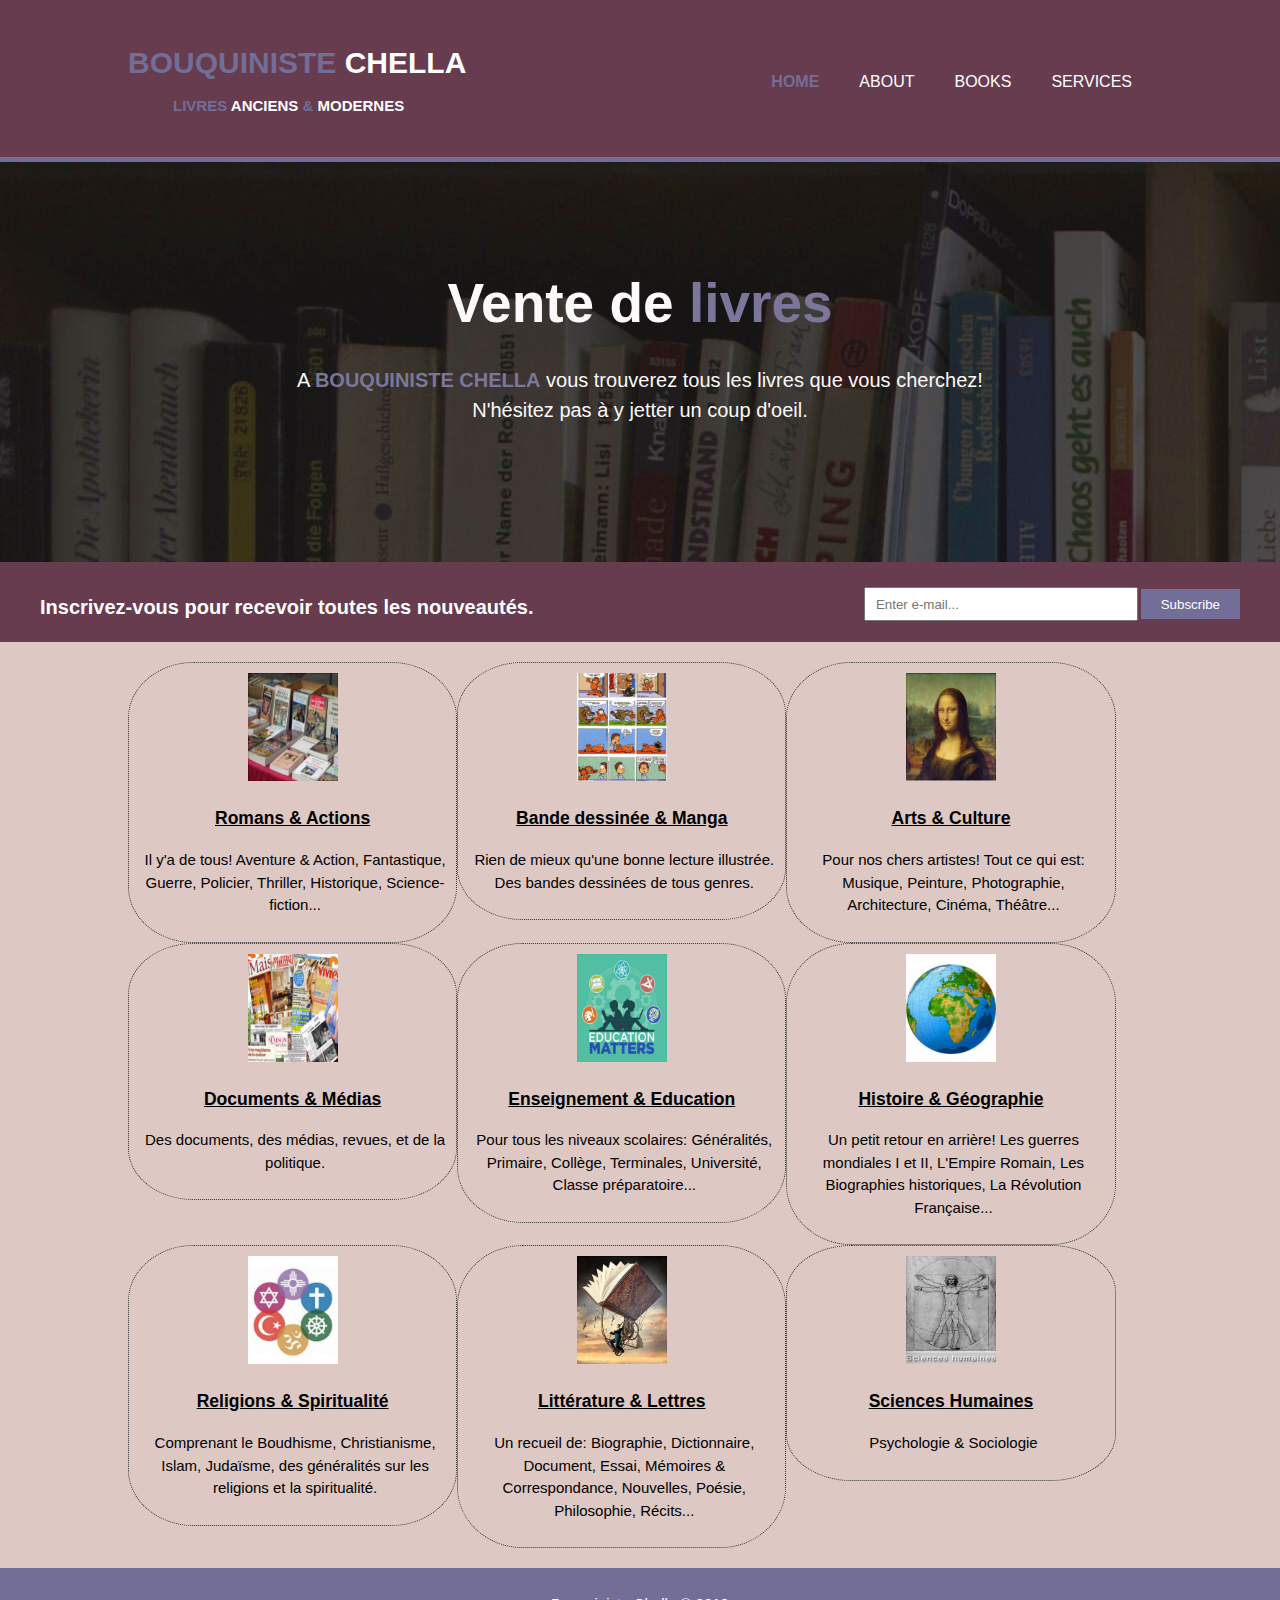
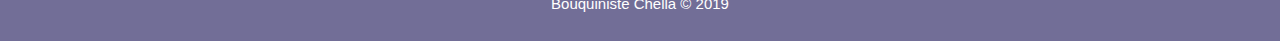
<file: index.html>
<!DOCTYPE html>
<html>
	<head>
		<meta charset="utf-8">
		<meta name="viewport" content="width=device-width">
		<meta name="description" content="Vente de livres">
		<meta name="keywords" content="livre, livres, lire, bouquin, bouquiniste, chella, book, book shop">
		<meta name="author" content="Nouquiniste Abdellah">

		<title>Bouquiniste Chella | Welcome</title>
		<link rel="stylesheet" href="./css/style.css">
	</head>



	<body>

		<header>
			<div class="container">
				<div id="branding">
					<h1><span class="highlight">BOUQUINISTE</span> CHELLA</h1>
					<h4><span class="highlight">LIVRES</span> ANCIENS <span class="highlight">&</span> MODERNES</h4>
				</div>

				<nav>
					<ul>
						<li class="current"><a href="index.html">home</li>
						<li><a href="about.html">about</li>
						<li><a href="books.html">books</li>
						<li><a href="services.html">services</a></li>
					</ul>


				</nav>
			</div>
		</header>


		<section id="showcase">
			<div class="container">
				<h1>Vente de <span class="highlight">livres</span></h1>
				<p>A <span class="highlight">BOUQUINISTE CHELLA</span> vous trouverez tous les livres que vous cherchez! <br>N'hésitez pas à y jetter un coup d'oeil.</p>
			</div>
		</section>

		<section id="news">
			<div id="container">
				<h1>Inscrivez-vous pour recevoir toutes les nouveautés.</h1>

				<form>
					<input type="email" placeholder="Enter e-mail...">
					<button type="submit" class="button_1">Subscribe</button>
				</form>

			</div>
		</section>

		<section id="boxes">
			<div class="container">

				<div class="box">
					<a href="books.html"><img src="./img/roman.jpg">
					<h3>Romans & Actions</h3></a>
					<p>Il y'a de tous! Aventure & Action, Fantastique, Guerre, Policier, Thriller, Historique, Science-fiction...</p>
				</div>
				<div class="box">
					<a href="books.html"><img src="./img/bd.jpg">
					<h3>Bande dessinée & Manga</h3></a>
					<p>Rien de mieux qu'une bonne lecture illustrée. Des bandes dessinées de tous genres.</p>
				</div>
				<div class="box">
					<a href="books.html"><img src="./img/art.jpg">
					<h3>Arts & Culture</h3></a>
					<p>Pour nos chers artistes! Tout ce qui est: Musique, Peinture, Photographie, Architecture, Cinéma, Théâtre...</p>
				</div>
				<div class="box">
					<a href="books.html"><img src="./img/revue.jpg">
					<h3>Documents & Médias</h3></a>
					<p>Des documents, des médias, revues, et de la politique.</p>
				</div>
				<div class="box">
					<a href="books.html"><img src="./img/education.jpg">
					<h3>Enseignement & Education</h3></a>
					<p>Pour tous les niveaux scolaires: Généralités, Primaire, Collège, Terminales, Université, Classe préparatoire...</p>
				</div>
				<div class="box">
					<a href="books.html"><img src="./img/geographie.jpg">
					<h3>Histoire & Géographie</h3></a>
					<p>Un petit retour en arrière! Les guerres mondiales I et II, L'Empire Romain, Les Biographies historiques, La Révolution Française...</p>
				</div>
				<div class="box">
					<a href="books.html"><img src="./img/religions.jpg">
					<h3>Religions & Spiritualité</h3></a>
					<p>Comprenant le Boudhisme, Christianisme, Islam, Judaïsme, des généralités sur les religions et la spiritualité.
				</div>
				<div class="box">
					<a href="books.html"><img src="./img/litterature.jpg">	
					<h3>Littérature & Lettres</h3></a>
					<p>Un recueil de: Biographie, Dictionnaire, Document, Essai, Mémoires & Correspondance, Nouvelles, Poésie, Philosophie, Récits...</p>
				</div>
				<div class="box">
					<a href="books.html"><img src="./img/science-humaine.jpg">
					<h3>Sciences Humaines</h3></a>
					<p>Psychologie & Sociologie</p>
				</div>
				
			</div>
			
		</section>

		<footer>
			<p>Bouquiniste Chella &copy; 2019</p>
		</footer>



	</body>
</html>
</file>
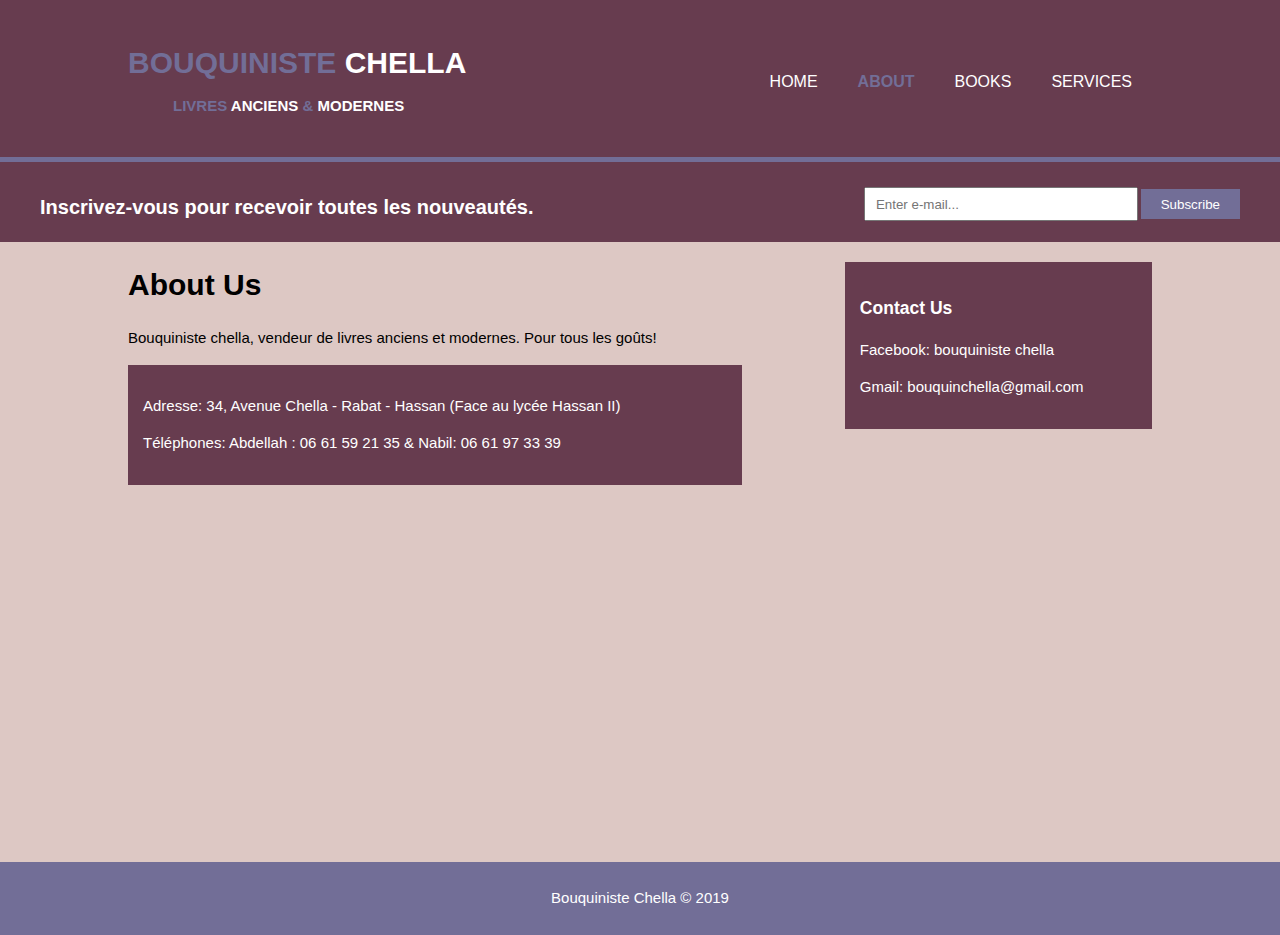
<file: about.html>
<!DOCTYPE html>
<html>
	<head>
		<meta charset="utf-8">
		<meta name="viewport" content="width=device-width">
		<meta name="description" content="Vente de livres">
		<meta name="keywords" content="livre, livres, lire, bouquin, bouquiniste, chella, book, book shop">
		<meta name="author" content="Nouquiniste Abdellah">

		<title>Bouquiniste Chella | About</title>
		<link rel="stylesheet" href="./css/style.css">
	</head>



	<body>

		<header>
			<div class="container">
				<div id="branding">
					<h1><span class="highlight">BOUQUINISTE</span> CHELLA</h1>
					<h4><span class="highlight">LIVRES</span> ANCIENS <span class="highlight">&</span> MODERNES</h4>
				</div>

				<nav>
					<ul>
						<li><a href="index.html">home</li>
						<li class="current"><a href="about.html">about</li>
						<li><a href="books.html">books</li>
						<li><a href="services.html">services</a></li>
					</ul>


				</nav>
			</div>
		</header>


		<section id="news">
			<div id="container">
				<h1>Inscrivez-vous pour recevoir toutes les nouveautés.</h1>

				<form>
					<input type="email" placeholder="Enter e-mail...">
					<button type="submit" class="button_1">Subscribe</button>
				</form>

			</div>
		</section>



		<section id="main">
			<div class="container">
				<article id="main-col">
					<h1 class="page-title">About Us</h1>
					<p>Bouquiniste chella, vendeur de livres anciens et modernes. Pour tous les goûts!</p>
					<div class="dark">
						<p>Adresse: 34, Avenue Chella - Rabat - Hassan (Face au lycée Hassan II)</p>
						<p>Téléphones: Abdellah : 06 61 59 21 35 & Nabil: 06 61 97 33 39</p>
					</div>
				</article>

				<aside id="sidebar">
					<div class="dark">
						<h3>Contact Us</h3>
						<p>Facebook: bouquiniste chella</p>
						<p>Gmail: bouquinchella@gmail.com </p>
					</div>
				</aside>

				<div class="empty">
				</div>


			</div>
		</section>



		<div class="empty"></div>

		
		<footer>
			<p>Bouquiniste Chella &copy; 2019</p>
		</footer>



	</body>
</html>
</file>
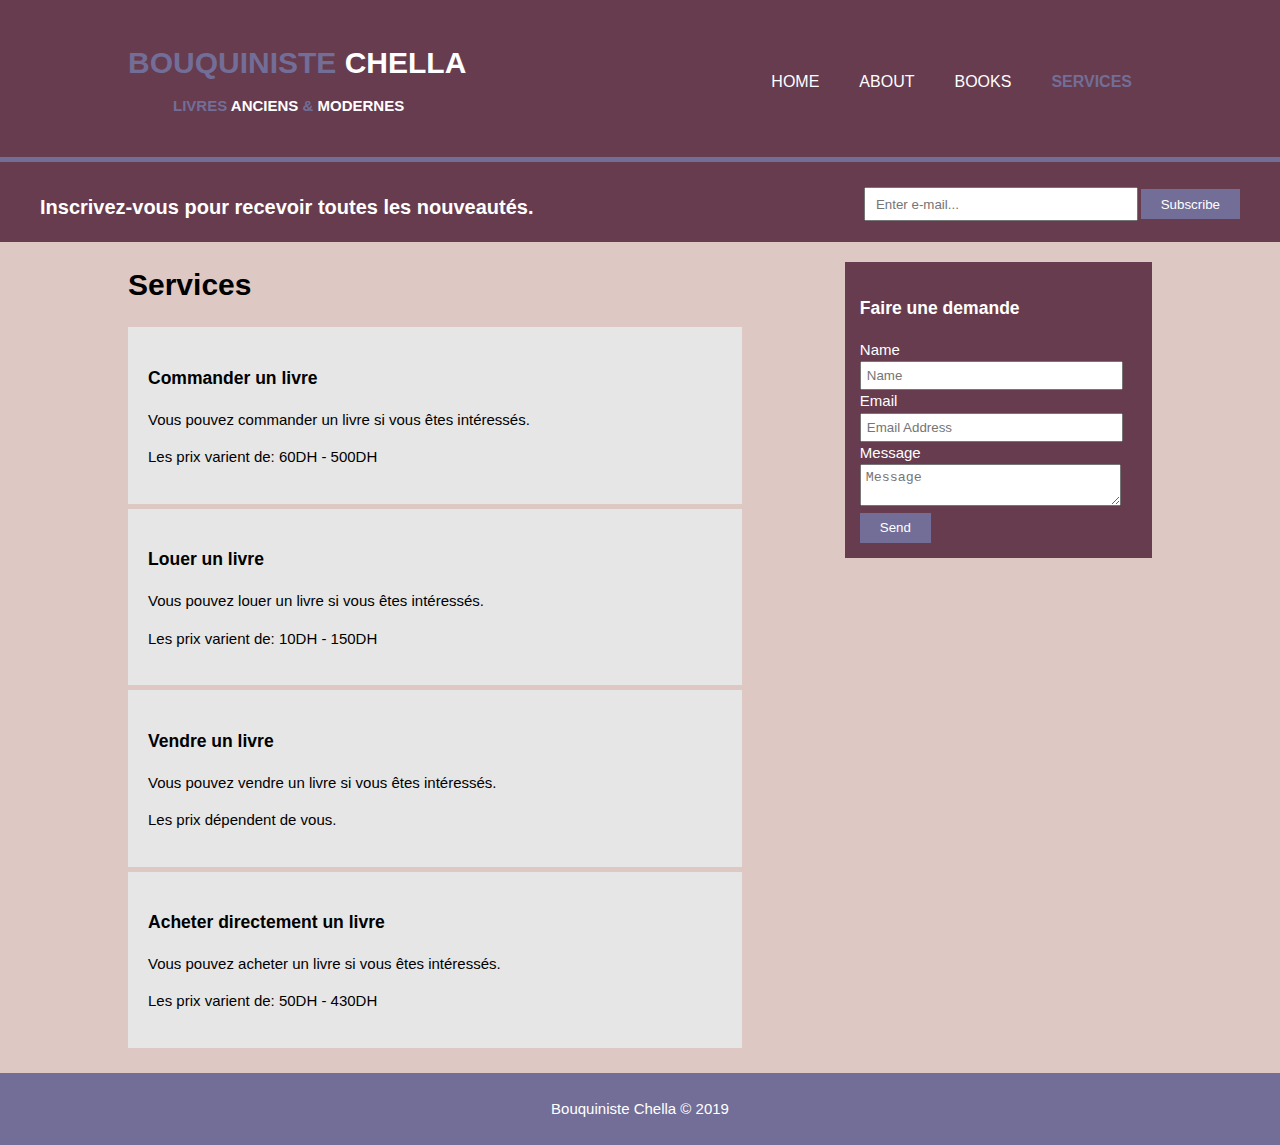
<file: services.html>
<!DOCTYPE html>
<html>
	<head>
		<meta charset="utf-8">
		<meta name="viewport" content="width=device-width">
		<meta name="description" content="Vente de livres">
		<meta name="keywords" content="livre, livres, lire, bouquin, bouquiniste, chella, book, book shop">
		<meta name="author" content="Nouquiniste Abdellah">

		<title>Bouquiniste Chella | Services</title>
		<link rel="stylesheet" href="./css/style.css">
	</head>



	<body>

		<header>
			<div class="container">
				<div id="branding">
					<h1><span class="highlight">BOUQUINISTE</span> CHELLA</h1>
					<h4><span class="highlight">LIVRES</span> ANCIENS <span class="highlight">&</span> MODERNES</h4>
				</div>

				<nav>
					<ul>
						<li><a href="index.html">home</li>
						<li><a href="about.html">about</li>
						<li><a href="books.html">books</li>
						<li class="current"><a href="services.html">services</a></li>
					</ul>


				</nav>
			</div>
		</header>


		<section id="news">
			<div id="container">
				<h1>Inscrivez-vous pour recevoir toutes les nouveautés.</h1>

				<form>
					<input type="email" placeholder="Enter e-mail...">
					<button type="submit" class="button_1">Subscribe</button>
				</form>

			</div>
		</section>



		<section id="main">
			<div class="container">
				<article id="main-col">
					<h1 class="page-title">Services</h1>
					<ul id="services">

						<li>
							<h3>Commander un livre</h3>
							<p>Vous pouvez commander un livre si vous êtes intéressés.</p>
							<p>Les prix varient de: 60DH - 500DH</p>
						</li>
						<li>
							<h3>Louer un livre</h3>
							<p>Vous pouvez louer un livre si vous êtes intéressés.</p>
							<p>Les prix varient de: 10DH - 150DH</p>
						</li>
						<li>
							<h3>Vendre un livre</h3>
							<p>Vous pouvez vendre un livre si vous êtes intéressés.</p>
							<p>Les prix dépendent de vous.</p>
						</li>
						<li>
							<h3>Acheter directement un livre</h3>
							<p>Vous pouvez acheter un livre si vous êtes intéressés.</p>
							<p>Les prix varient de: 50DH - 430DH</p>
						</li>

					</ul>
				</article>

				<aside id="sidebar">
					<div class="dark">
						<h3>Faire une demande</h3>
						<form class="quote">
							<div>
								<Label>Name</Label><br>
								<input type="text" placeholder="Name">
							</div>

							<div>
								<Label>Email</Label><br>
								<input type="email" placeholder="Email Address">
							</div>

							<div>
								<Label>Message</Label><br>
								<textarea placeholder="Message"></textarea>
							</div>

							<button class="button_1" type="submit">Send</button>


						</form>
						
					</div>
				</aside>


			</div>
		</section>

		<footer>
			<p>Bouquiniste Chella &copy; 2019</p>
		</footer>



	</body>
</html>
</file>
<file: css/style.css>
body{
	/*font-family: Arial, Helvetica, sans-serif;
	font-size:15px;
	line-height: 1.5;*/
	font: 15px/1.5 Arial, Helvetica, sans-serif;
	padding:0;
	margin:0;
	background-color: #ddc8c4;/*#f4f4f4*/
}


/* GLOBAL */
.container{
	width: 80%; /* in order for it to be responsive we set it to a % and not px */
	margin:auto;
	overflow: hidden;

}
.button_1{
	height:30px;
	background:#726e97;
	border:none;
	padding-left: 20px;
	padding-right:20px;
	color:#ffffff;
}

button:hover{
	background-color: #ff704d;
}
button:active{
	background-color: #ff704d;
  	box-shadow: 0 5px #555;
  	transform: translateY(4px)
}



ul{
	margin:0;
	padding:0;
}


.dark{
	padding:15px;
	background:#673c4f;
	color:#ffffff;
	margin-top:10px;
	margin-bottom:10px;
}


.empty{
	height:300px;
	
}

/* HEADER */
header{
	background:#673c4f; /*#996633 */
	color:#ffffff ;
	padding-top: 20px;
	padding-bottom:30px;
	min-height:70px;
	border-bottom: #726e97 5px solid;
	
}

header a{
	color:#ffffff;
	text-decoration:none;
	text-transform: uppercase;
	font-size: 16px;
}

header li{
	float:left;
	display:inline;
	padding:0 20px 0 20px;
}

header #branding{
	float:left;
	margin:0;
}

header nav{
	float:right;
	margin-top:50px;

}

header h4{
	line-height: 2px;
	margin-left:45px;

}

header .highlight, header .current a{
	color:#726e97;
	font-weight:bold;
}

header a:hover{
	color:#ff704d;
	
}

/* Showcase */
#showcase{
	min-height:400px;
	background:url('../img/books.jpg') /*no-repeat*/ ;
		opacity: 0.9;

	text-align:center;
	color:#ffffff;

}

#showcase h1{
	margin-top: 100px;
	font-size:55px;
	margin-bottom:10px;
}

#showcase p{
	font-size:20px;
}

#showcase .highlight{
	color:#726e97;
	font-weight:bold;
}


/* NEWS */

#news{
	padding:40px;
	font-size:10px;
	color:#ffffff;
	background:#673c4f;

}

#news h1{
	float:left;
	margin-top: -10px;
	
}

#news form{
	float:right;
	margin-top: -15px;
}

#news input[type="email"]{
	padding:10px;
	height:10px;
	width: 250px;
}


/* BOXES */
#boxes{
	margin-top:20px;
}

#boxes a{
	text-decoration: underline;
	color: #000000;
}

#boxes .box{
	float:left;
	width:30%;
	padding:10px;
	text-align: center;


	border-style:dotted;
	border-width: 1px;
	border-radius:20%;
	border-color:#333;
	background-color:#ddc8c4;



}

#boxes .box img{
	width:90px;
}

#boxes .box:hover{
	transform: scale(1.1);
}

#boxes .box p{
	margin-left: 5px;
	
}

/* sidebar */

aside#sidebar{
	float:right;
	width:30%;
	margin-top:10px;
}

aside#sidebar .quote input,aside#sidebar .quote textarea{
	width:90%;
	padding:5px;
}

/* Main-col */ 
article#main-col{
	float:left;
	width:60%;

}


/* Services */
ul#services li{
	list-style: none;
	padding:20px;
	border-top: #cccccc;
	margin-bottom: 5px;
	background:#e6e6e6;
}






/* footer */
footer{
	padding:10px;
	margin-top: 20px;
	color:#ffffff;
	background-color:#726e97;
	text-align:center;
}



/* Media queries */
@media(max-width: 768px){
	header #branding,
	header nav,
	header nav li,
	#news h1,
	#news form,
	#boxes .box,
	article#main-col,
	aside#sidebar{
		float:none;
		text-align: center;
		width:100%;
	}

	#news h1{
		line-height: 50px;
	}

	#news button,
	.quote button{

		display:block;
		width: 100%;
	}

	#news form input[type="email"],
	.quote input, 
	.quote textarea{
		width:100%;
		margin-bottom: 5px;

	}







}
</file>
